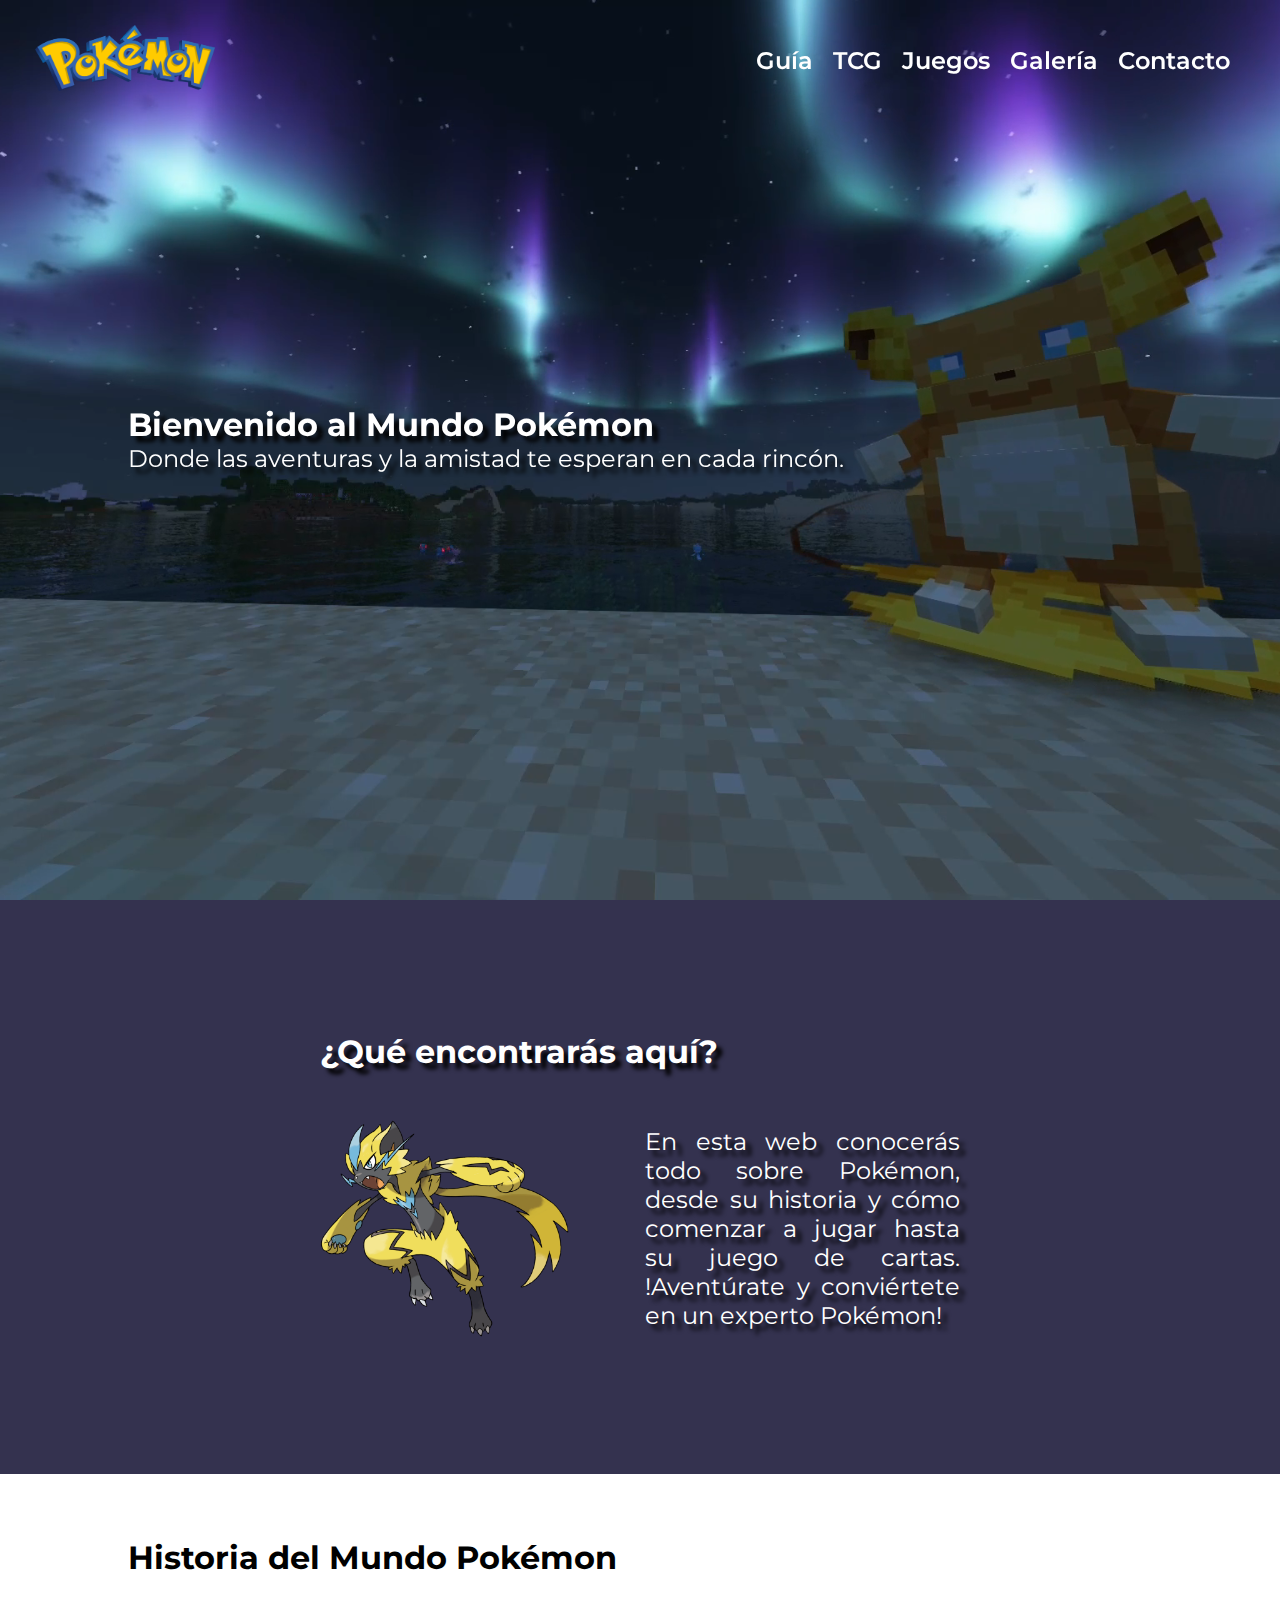
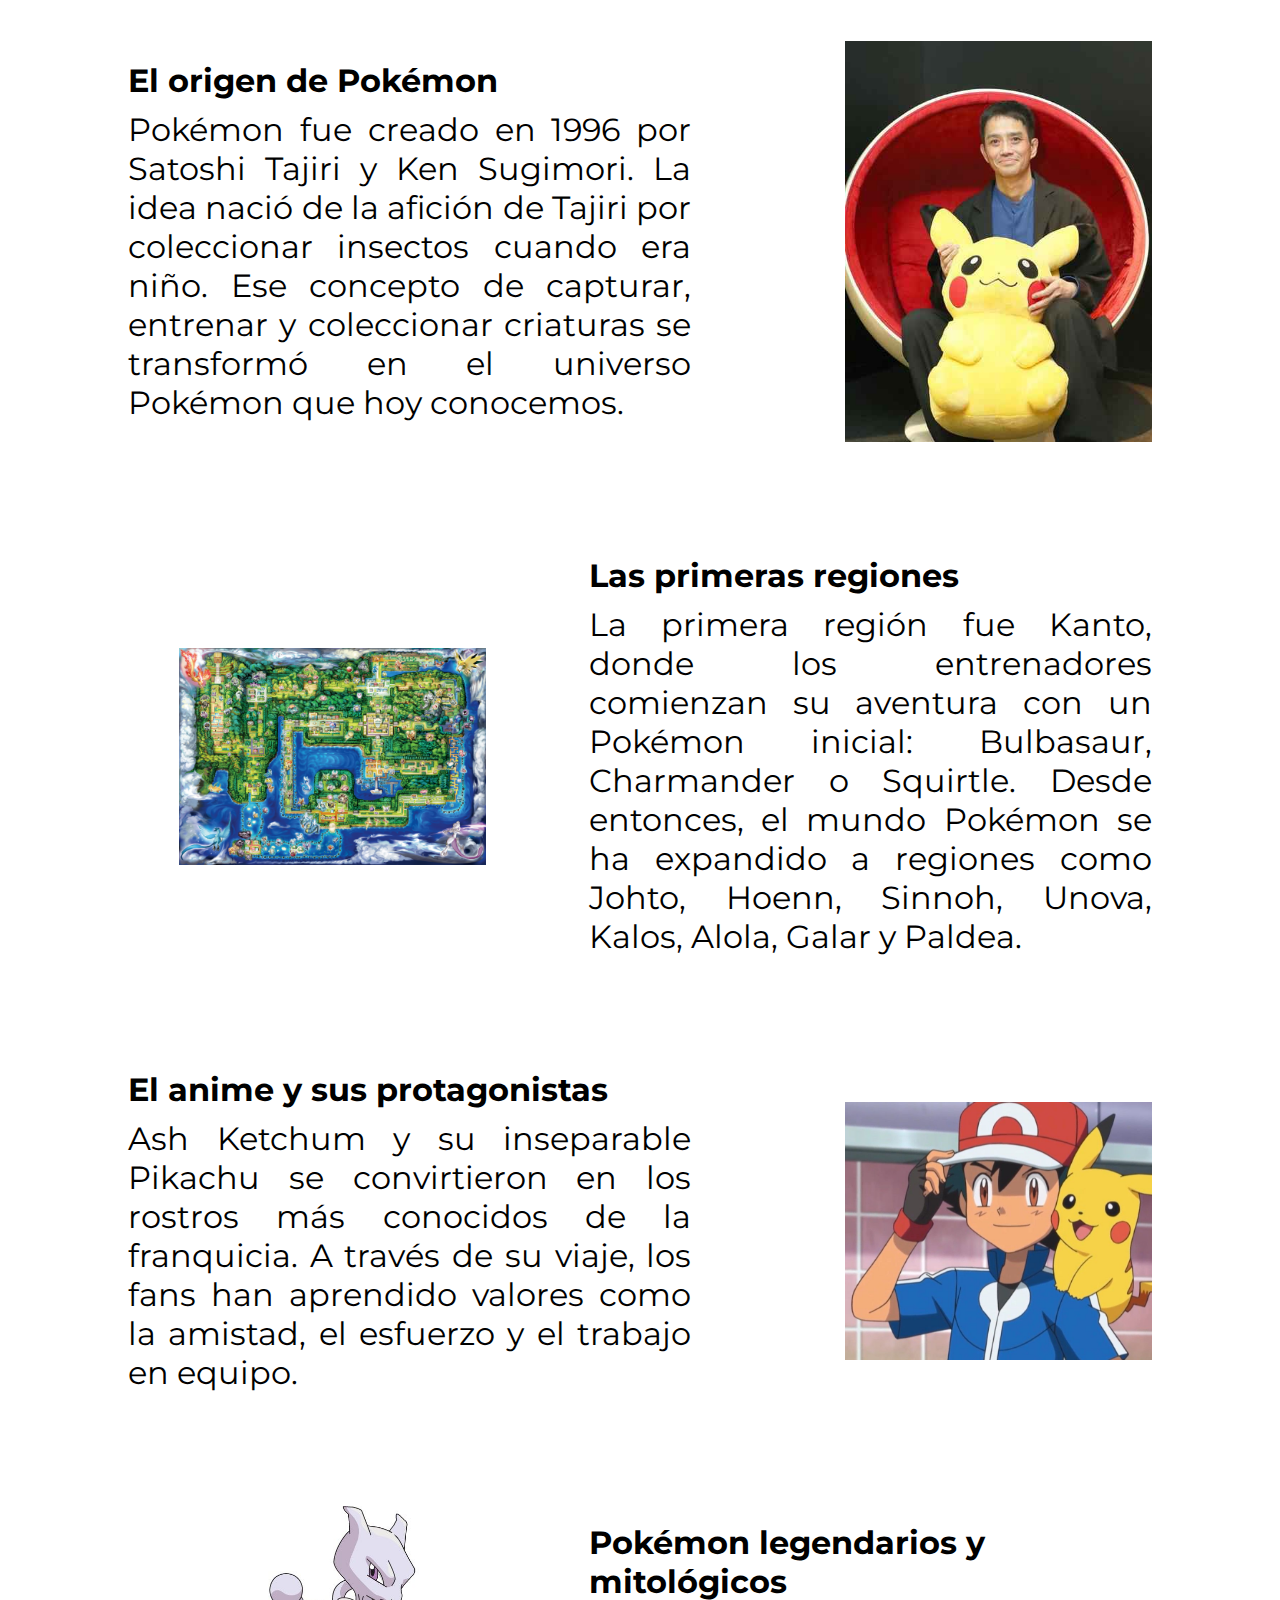
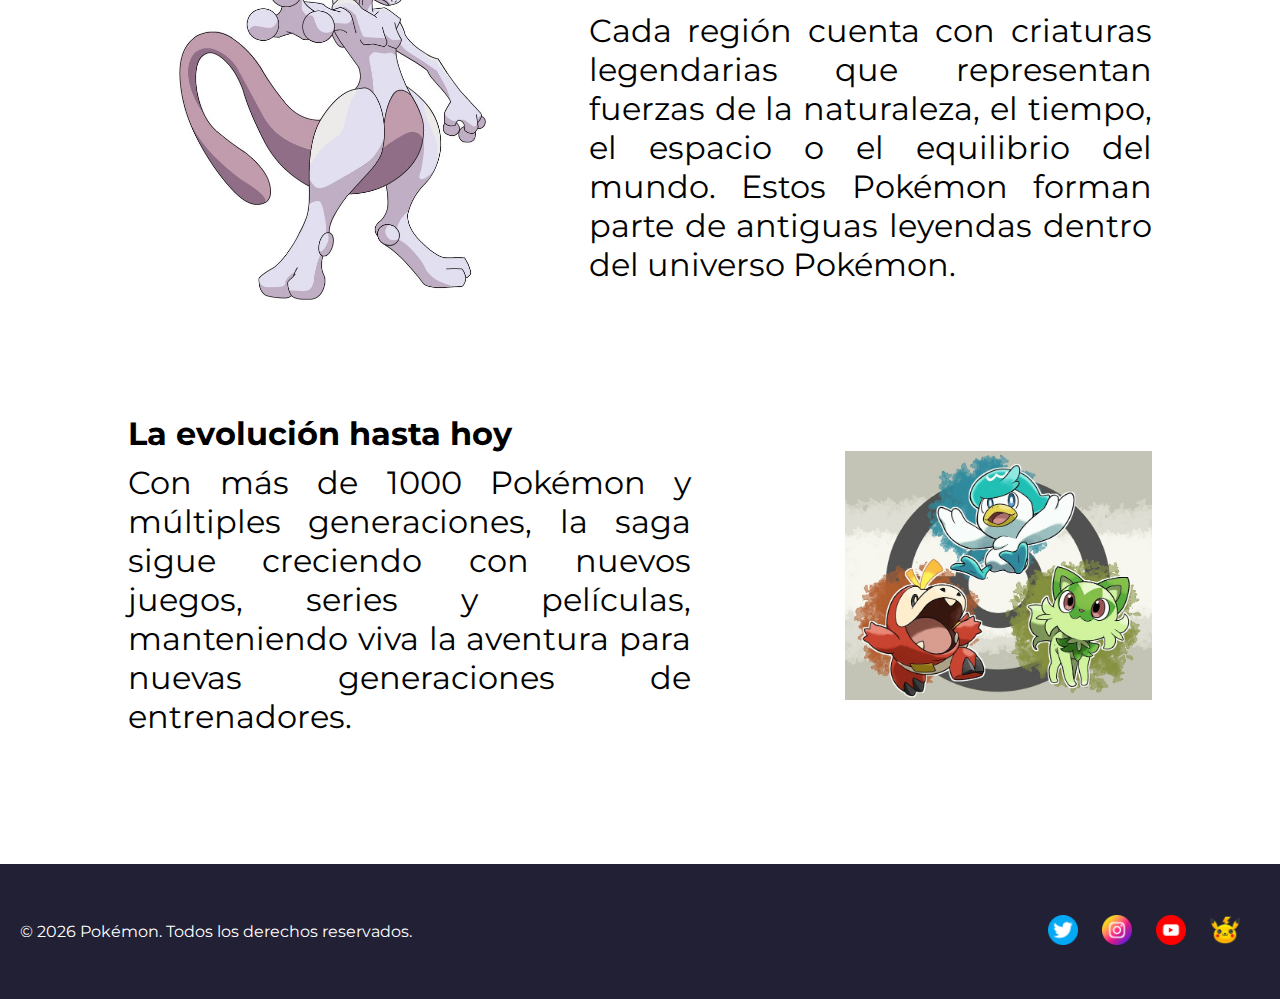
<file: index.html>
<!doctype html>
<html lang="en">
  <head>
    <meta charset="UTF-8" />
    <meta name="viewport" content="width=device-width, initial-scale=1.0" />
    <link rel="stylesheet" href="styles/style.css" />
    <link rel="icon" href="imgs/favicon.png" />
    <title>Pokémon</title>
  </head>
  <body>
    <header>
      <div>
        <a href="index.html">
          <img class="logo" src="/imgs/logo.png" alt="" />
        </a>
      </div>
      <nav>
        <ul>
          <li><a href="pages/guia.html">Guía</a></li>
          <li><a href="pages/tcg.html">TCG</a></li>
          <li><a href="pages/juegos.html">Juegos</a></li>
          <li><a href="pages/galeria.html">Galería</a></li>
          <li><a href="pages/contacto.html">Contacto</a></li>
        </ul>
      </nav>
    </header>

    <video autoplay loop muted src="videos/bgvideo.mp4"></video>

    <div class="introduction">
      <h1>Bienvenido al Mundo Pokémon</h1>
      <p>Donde las aventuras y la amistad te esperan en cada rincón.</p>
    </div>

    <section class="finding">
      <div class="finding-section">
        <h1>¿Qué encontrarás aquí?</h1>

        <div class="finding-main">
          <div class="finding-img">
            <img src="imgs/zeraora.png" alt="Zeraora-Img" />
          </div>

          <div class="finding-text">
            <p class="finding-paragraph">
              En esta web conocerás todo sobre Pokémon, desde su historia y cómo
              comenzar a jugar hasta su juego de cartas. !Aventúrate y
              conviértete en un experto Pokémon!
            </p>
          </div>
        </div>
      </div>
    </section>
    <section class="history">
      <h1>Historia del Mundo Pokémon</h1>

      <div class="history-block">
        <img src="imgs/satoshi.jpg" alt="Creadores de Pokémon" />
        <div>
          <h2>El origen de Pokémon</h2>
          <p>
            Pokémon fue creado en 1996 por Satoshi Tajiri y Ken Sugimori. La
            idea nació de la afición de Tajiri por coleccionar insectos cuando
            era niño. Ese concepto de capturar, entrenar y coleccionar criaturas
            se transformó en el universo Pokémon que hoy conocemos.
          </p>
        </div>
      </div>

      <div class="history-block">
        <div>
          <h2>Las primeras regiones</h2>
          <p>
            La primera región fue Kanto, donde los entrenadores comienzan su
            aventura con un Pokémon inicial: Bulbasaur, Charmander o Squirtle.
            Desde entonces, el mundo Pokémon se ha expandido a regiones como
            Johto, Hoenn, Sinnoh, Unova, Kalos, Alola, Galar y Paldea.
          </p>
        </div>
        <img src="imgs/kanto.png" alt="Región Kanto" />
      </div>

      <div class="history-block">
        <img src="imgs/ashpikachu.jpg" alt="Ash y Pikachu" />
        <div>
          <h2>El anime y sus protagonistas</h2>
          <p>
            Ash Ketchum y su inseparable Pikachu se convirtieron en los rostros
            más conocidos de la franquicia. A través de su viaje, los fans han
            aprendido valores como la amistad, el esfuerzo y el trabajo en
            equipo.
          </p>
        </div>
      </div>

      <div class="history-block">
        <div>
          <h2>Pokémon legendarios y mitológicos</h2>
          <p>
            Cada región cuenta con criaturas legendarias que representan fuerzas
            de la naturaleza, el tiempo, el espacio o el equilibrio del mundo.
            Estos Pokémon forman parte de antiguas leyendas dentro del universo
            Pokémon.
          </p>
        </div>
        <img src="imgs/mewtwo.jpg" alt="Pokémon legendarios" />
      </div>

      <div class="history-block">
        <img src="imgs/novenagen.jpeg" alt="Generaciones actuales" />
        <div>
          <h2>La evolución hasta hoy</h2>
          <p>
            Con más de 1000 Pokémon y múltiples generaciones, la saga sigue
            creciendo con nuevos juegos, series y películas, manteniendo viva la
            aventura para nuevas generaciones de entrenadores.
          </p>
        </div>
      </div>
    </section>
    <footer>
      <p>© 2026 Pokémon. Todos los derechos reservados.</p>

      <div class="socials">
        <a href="https://x.com/Pokemon_ES_ESP"
          ><img src="imgs/twitter.png" alt="Twitter"
        /></a>
        <a href="https://www.instagram.com/pokemon/?hl=es"
          ><img src="imgs/instagram.png" alt="Instagram"
        /></a>
        <a href="https://www.youtube.com/@pokemon"
          ><img src="imgs/youtube.png" alt="Youtube"
        /></a>
        <a href="https://rss.app/feeds/xw0qz70XVonBMSGf.xml">
          <img src="imgs/pikachuicon.png" alt="RSS" />
        </a>
      </div>
    </footer>
    <script src="scripts/header.js"></script>
  </body>
</html>
</file>
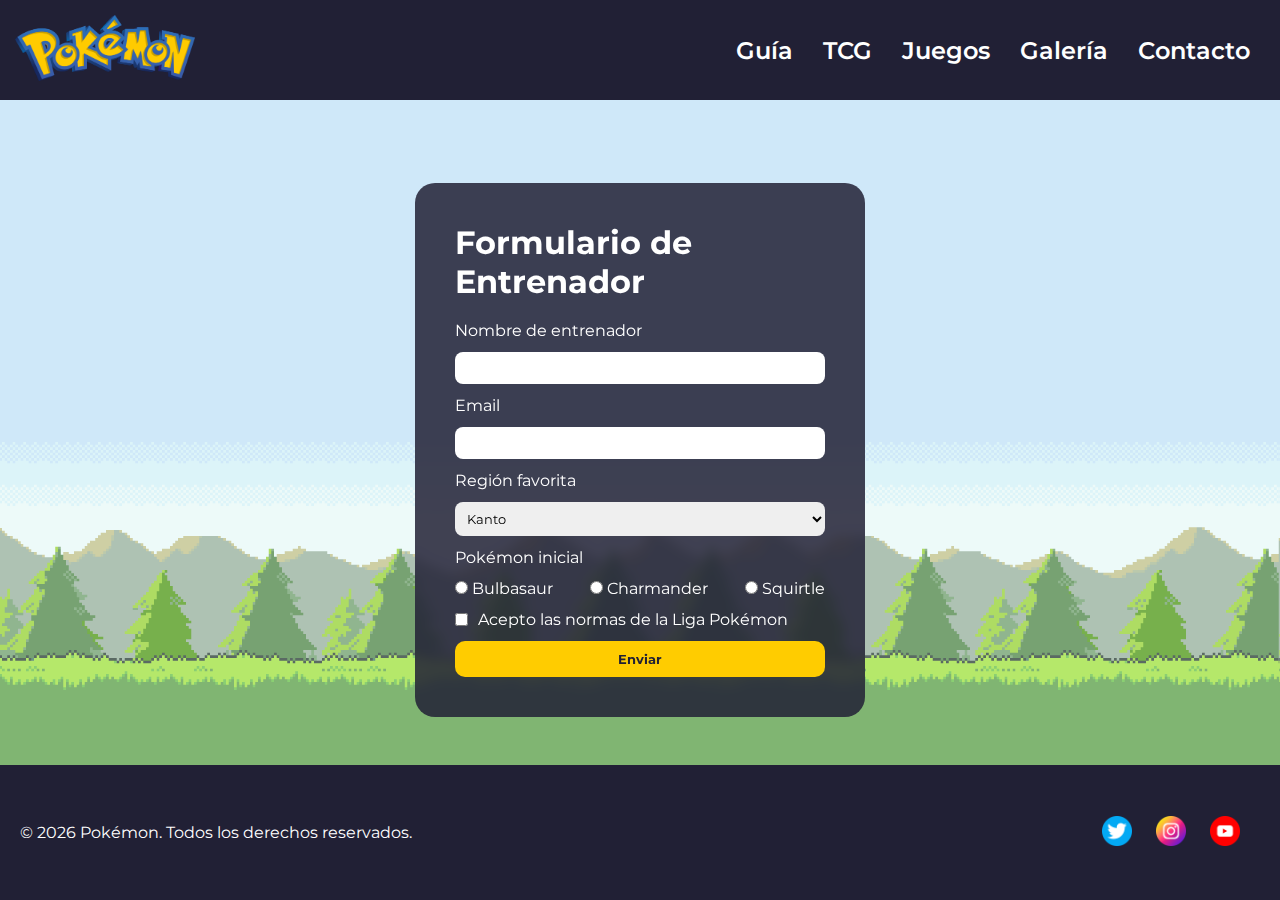
<file: pages/contacto.html>
<!doctype html>
<html lang="en">
  <head>
    <meta charset="UTF-8" />
    <meta name="viewport" content="width=device-width, initial-scale=1.0" />
    <link rel="icon" href="../imgs/favicon.png" />
    <link rel="stylesheet" href="../styles/contacto.css" />
    <title>Pokémon | Contacto</title>
  </head>
  <body>
    <header>
      <div>
        <a href="../index.html">
          <img class="logo" src="../imgs/logo.png" alt="Logo" />
        </a>
      </div>
      <nav>
        <ul>
          <li><a href="../pages/guia.html">Guía</a></li>
          <li><a href="../pages/tcg.html">TCG</a></li>
          <li><a href="../pages/juegos.html">Juegos</a></li>
          <li><a href="../pages/galeria.html">Galería</a></li>
          <li><a href="../pages/contacto.html">Contacto</a></li>
        </ul>
      </nav>
    </header>
    <div class="pokemon-form">
      <div class="form-card">
        <h1>Formulario de Entrenador</h1>

        <form>
          <label>Nombre de entrenador</label>
          <input type="text" required />

          <label>Email</label>
          <input type="email" required />

          <label>Región favorita</label>
          <select>
            <option>Kanto</option>
            <option>Johto</option>
            <option>Hoenn</option>
            <option>Sinnoh</option>
          </select>

          <p>Pokémon inicial</p>
          <div class="options">
            <label><input type="radio" name="starter" /> Bulbasaur</label>
            <label><input type="radio" name="starter" /> Charmander</label>
            <label><input type="radio" name="starter" /> Squirtle</label>
          </div>

          <label class="checkbox">
            <input type="checkbox" /> Acepto las normas de la Liga Pokémon
          </label>

          <button type="submit">Enviar</button>
        </form>
      </div>
    </div>

    <footer>
      <p>© 2026 Pokémon. Todos los derechos reservados.</p>

      <div class="socials">
        <a href="https://x.com/Pokemon_ES_ESP"
          ><img src="../imgs/twitter.png" alt="Twitter"
        /></a>
        <a href="https://www.instagram.com/pokemon/?hl=es"
          ><img src="../imgs/instagram.png" alt="Instagram"
        /></a>
        <a href="https://www.youtube.com/@pokemon"
          ><img src="../imgs/youtube.png" alt="Youtube"
        /></a>
      </div>
  </body>
</html>
</file>
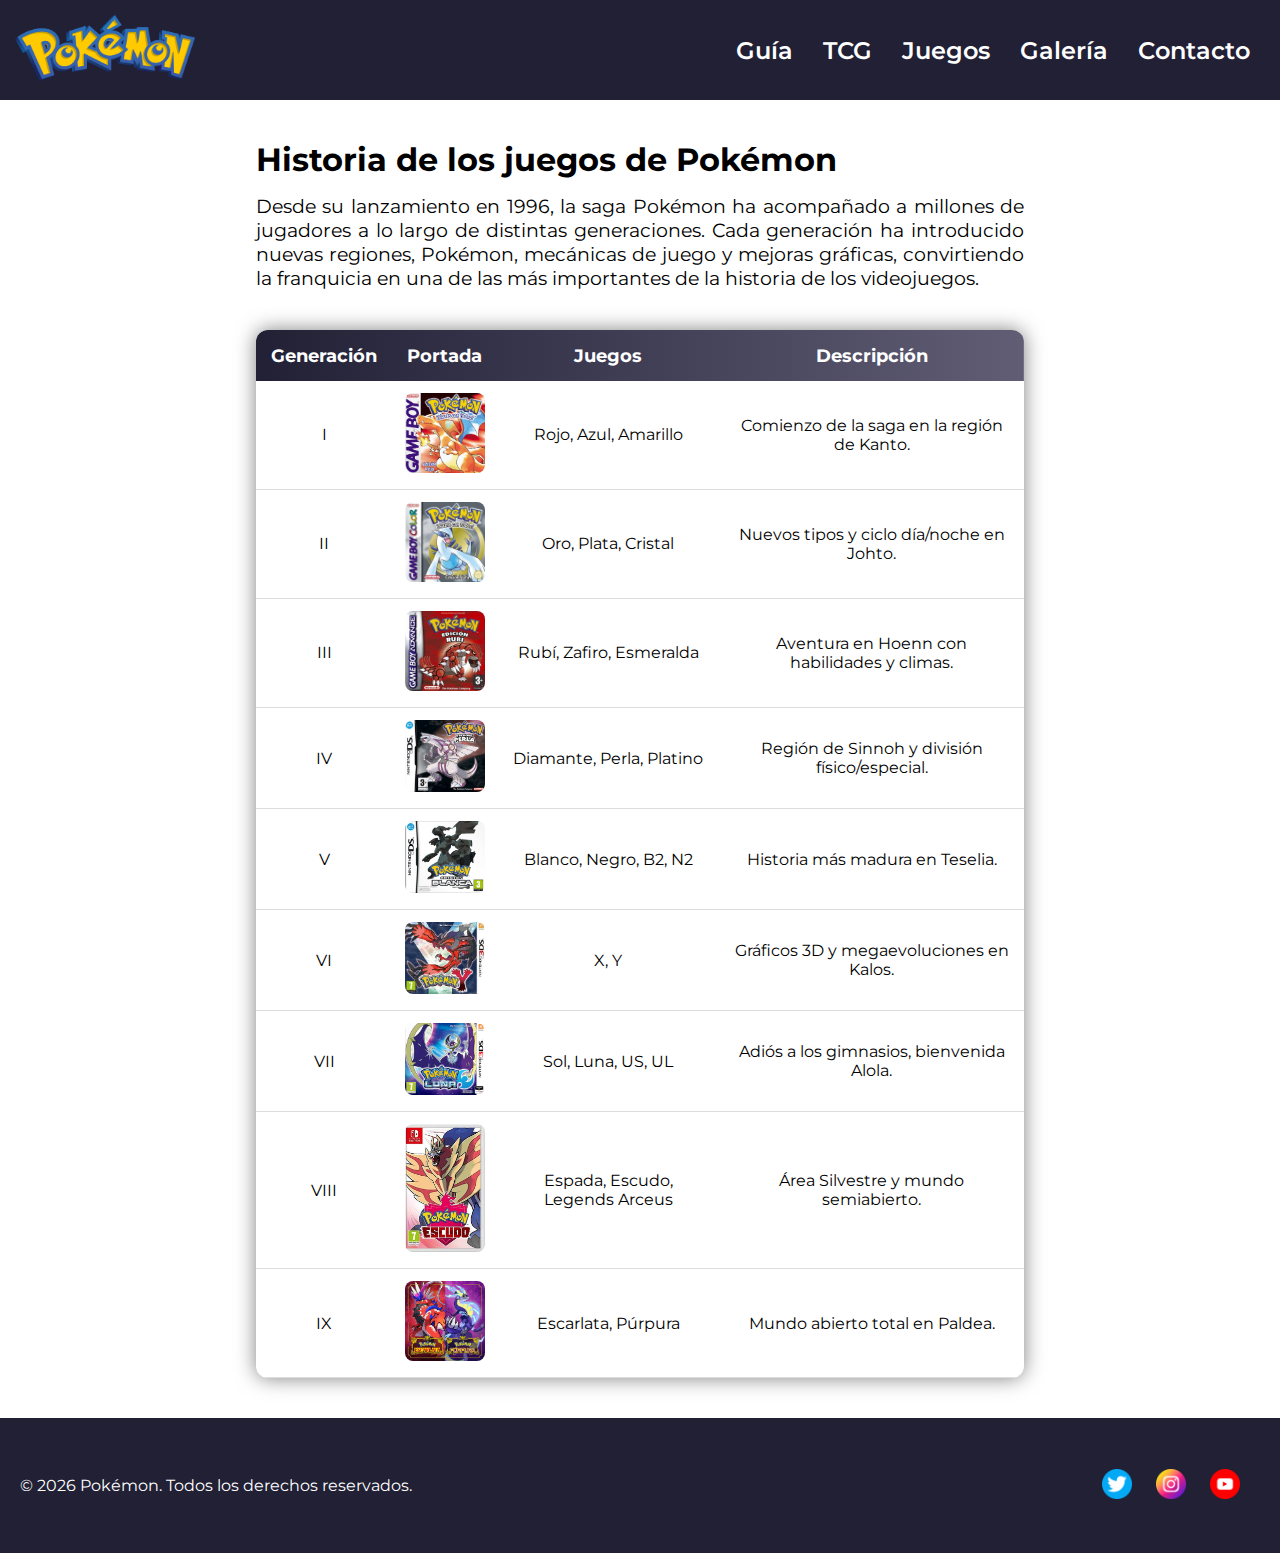
<file: pages/juegos.html>
<!doctype html>
<html lang="en">
  <head>
    <meta charset="UTF-8" />
    <meta name="viewport" content="width=device-width, initial-scale=1.0" />
    <link rel="icon" href="../imgs/favicon.png" />
    <link rel="stylesheet" href="../styles/juegos.css" />
    <title>Pokémon | Juegos</title>
  </head>
  <body>
    <header>
      <div>
        <a href="../index.html">
          <img class="logo" src="../imgs/logo.png" alt="Logo" />
        </a>
      </div>
      <nav>
        <ul>
          <li><a href="../pages/guia.html">Guía</a></li>
          <li><a href="../pages/tcg.html">TCG</a></li>
          <li><a href="../pages/juegos.html">Juegos</a></li>
          <li><a href="../pages/galeria.html">Galería</a></li>
          <li><a href="../pages/contacto.html">Contacto</a></li>
        </ul>
      </nav>
    </header>
    <section>
      <h2>Historia de los juegos de Pokémon</h2>
      <p>
        Desde su lanzamiento en 1996, la saga Pokémon ha acompañado a millones
        de jugadores a lo largo de distintas generaciones. Cada generación ha
        introducido nuevas regiones, Pokémon, mecánicas de juego y mejoras
        gráficas, convirtiendo la franquicia en una de las más importantes de la
        historia de los videojuegos.
      </p>
    </section>

    <table>
      <thead>
        <tr>
          <th>Generación</th>
          <th>Portada</th>
          <th>Juegos</th>
          <th>Descripción</th>
        </tr>
      </thead>
      <tbody>
        <tr>
          <td>I</td>
          <td>
            <img src="../imgs/pokemonrojo.webp" alt="Pokémon Rojo y Azul" />
          </td>
          <td>Rojo, Azul, Amarillo</td>
          <td>Comienzo de la saga en la región de Kanto.</td>
        </tr>

        <tr>
          <td>II</td>
          <td>
            <img src="../imgs/pokemonplata.webp" alt="Pokémon Oro y Plata" />
          </td>
          <td>Oro, Plata, Cristal</td>
          <td>Nuevos tipos y ciclo día/noche en Johto.</td>
        </tr>

        <tr>
          <td>III</td>
          <td>
            <img src="../imgs/pokemonrubi.webp" alt="Pokémon Rubí y Zafiro" />
          </td>
          <td>Rubí, Zafiro, Esmeralda</td>
          <td>Aventura en Hoenn con habilidades y climas.</td>
        </tr>

        <tr>
          <td>IV</td>
          <td>
            <img
              src="../imgs/pokemonperla.jpg"
              alt="Pokémon Diamante y Perla"
            />
          </td>
          <td>Diamante, Perla, Platino</td>
          <td>Región de Sinnoh y división físico/especial.</td>
        </tr>

        <tr>
          <td>V</td>
          <td>
            <img src="../imgs/pokemonblanco.jpg" alt="Pokémon Blanco y Negro" />
          </td>
          <td>Blanco, Negro, B2, N2</td>
          <td>Historia más madura en Teselia.</td>
        </tr>

        <tr>
          <td>VI</td>
          <td><img src="../imgs/pokemony.jfif" alt="Pokémon X e Y" /></td>
          <td>X, Y</td>
          <td>Gráficos 3D y megaevoluciones en Kalos.</td>
        </tr>

        <tr>
          <td>VII</td>
          <td>
            <img src="../imgs/pokemonluna.png" alt="Pokémon Sol y Luna" />
          </td>
          <td>Sol, Luna, US, UL</td>
          <td>Adiós a los gimnasios, bienvenida Alola.</td>
        </tr>

        <tr>
          <td>VIII</td>
          <td>
            <img
              src="../imgs/pokemonescudo.jpg"
              alt="Pokémon Espada y Escudo"
            />
          </td>
          <td>Espada, Escudo, Legends Arceus</td>
          <td>Área Silvestre y mundo semiabierto.</td>
        </tr>

        <tr>
          <td>IX</td>
          <td>
            <img
              src="../imgs/pokemonescarlataypurpura.jfif"
              alt="Pokémon Escarlata y Púrpura"
            />
          </td>
          <td>Escarlata, Púrpura</td>
          <td>Mundo abierto total en Paldea.</td>
        </tr>
      </tbody>
    </table>

    <footer>
      <p>© 2026 Pokémon. Todos los derechos reservados.</p>

      <div class="socials">
        <a href="https://x.com/Pokemon_ES_ESP"
          ><img src="../imgs/twitter.png" alt="Twitter"
        /></a>
        <a href="https://www.instagram.com/pokemon/?hl=es"
          ><img src="../imgs/instagram.png" alt="Instagram"
        /></a>
        <a href="https://www.youtube.com/@pokemon"
          ><img src="../imgs/youtube.png" alt="Youtube"
        /></a>
      </div>
    </footer>
  </body>
</html>
</file>
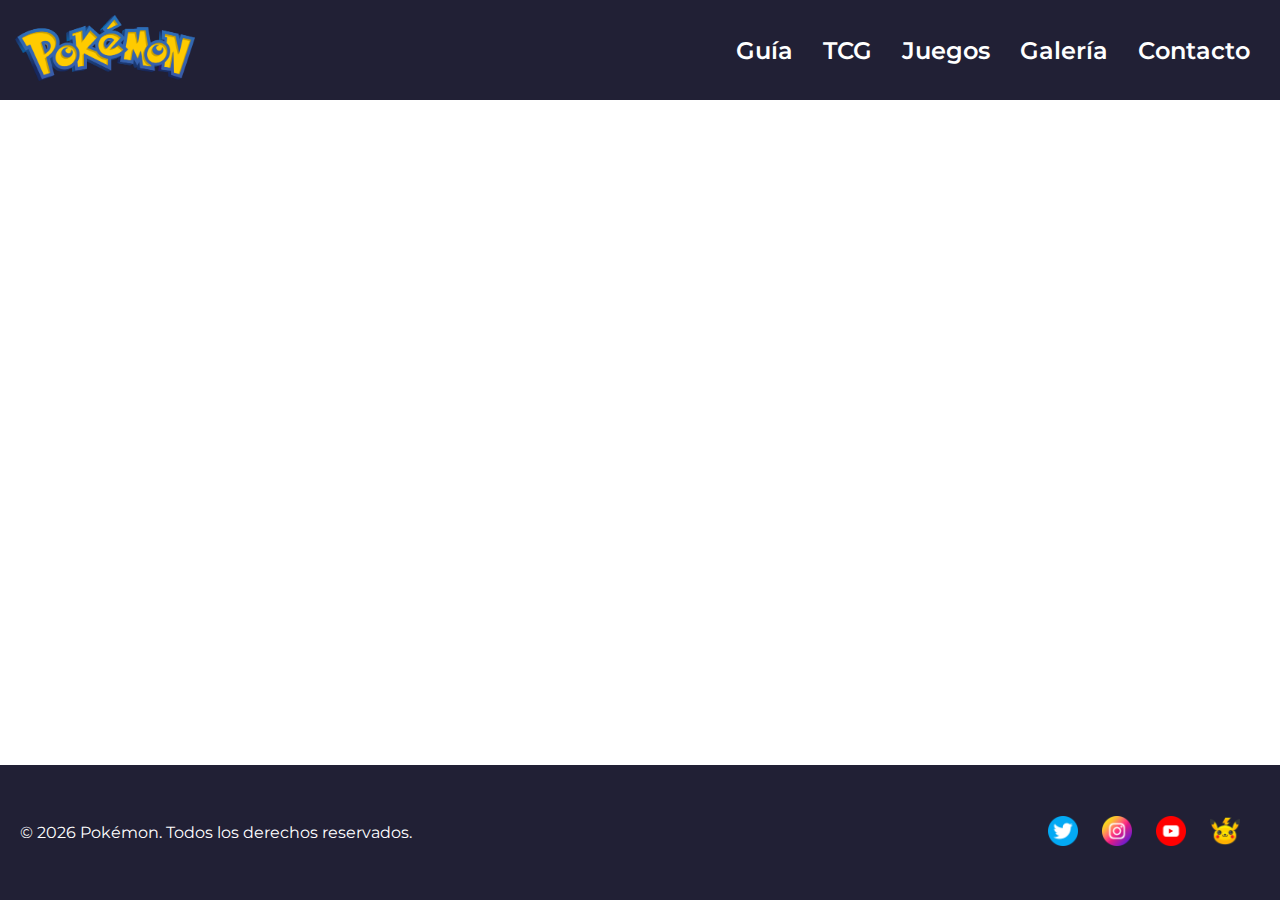
<file: pages/tcg.html>
<!doctype html>
<html lang="en">
  <head>
    <meta charset="UTF-8" />
    <meta name="viewport" content="width=device-width, initial-scale=1.0" />
    <link rel="icon" href="../imgs/favicon.png" />
    <link rel="stylesheet" href="../styles/tcg.css" />
    <title>Pokémon | TCG</title>
  </head>
  <body>
    <header>
      <div>
        <a href="../index.html">
          <img class="logo" src="../imgs/logo.png" alt="Logo" />
        </a>
      </div>
      <nav>
        <ul>
          <li><a href="../pages/guia.html">Guía</a></li>
          <li><a href="../pages/tcg.html">TCG</a></li>
          <li><a href="../pages/juegos.html">Juegos</a></li>
          <li><a href="../pages/galeria.html">Galería</a></li>
          <li><a href="../pages/contacto.html">Contacto</a></li>
        </ul>
      </nav>
    </header>
    <footer>
      <p>© 2026 Pokémon. Todos los derechos reservados.</p>

      <div class="socials">
        <a href="https://x.com/Pokemon_ES_ESP"
          ><img src="../imgs/twitter.png" alt="Twitter"
        /></a>
        <a href="https://www.instagram.com/pokemon/?hl=es"
          ><img src="../imgs/instagram.png" alt="Instagram"
        /></a>
        <a href="https://www.youtube.com/@pokemon"
          ><img src="../imgs/youtube.png" alt="Youtube"
        /></a>
        <a href="https://rss.app/feeds/xw0qz70XVonBMSGf.xml">
          <img src="../imgs/pikachuicon.png" alt="RSS" />
        </a>
      </div>
    </footer>
  </body>
</html>
</file>
<file: styles/style.css>
@import url("https://fonts.googleapis.com/css2?family=Montserrat:wght@400;600;700&display=swap");

@keyframes appear {
  from {
    opacity: 0;
    scale: 0.5;
  }
  to {
    opacity: 1;
    scale: 1;
  }
}

* {
  margin: 0;
  padding: 0;
  box-sizing: border-box;
  font-family: "Montserrat", sans-serif;
}

body {
  width: 100%;
  height: 100vh;
  background-color: #34324f;
}

header {
  display: flex;
  align-items: center;
  justify-content: space-between;
  position: fixed;
  top: 0;
  width: 100%;
  z-index: 10;
}

.logo {
  width: 30%;
  margin: 15px;
}

nav ul {
  display: flex;
  gap: 30px;
  list-style: none;
  padding-right: 30px;
  margin: 0;
}

nav ul li a {
  text-decoration: none;
  color: white;
  font-size: x-large;
  font-weight: 600;
}

video {
  top: 0;
  left: 0;
  width: 100%;
  height: 100%;
  object-fit: cover;
  z-index: -1;
}

nav a:hover {
  color: #979797;
  transition: 0.3s;
}

.introduction {
  position: absolute;
  top: 45%;
  left: 10%;
}

.introduction p,
h1 {
  text-shadow: 6px 6px 4px black;
}

.introduction p {
  font-size: x-large;
  color: white;
}

.introduction h1 {
  color: white;
}

.introduction h1:hover {
  color: #979797;
  transition: 0.1s;
  cursor: pointer;
}

.introduction p:hover {
  color: #979797;
  transition: 0.1s;
  cursor: pointer;
}

.finding {
  margin: 10% 25% 0 25%;
  padding-bottom: 10%;
  color: white;
}

.finding h1 {
  margin-bottom: 40px;
}

.finding-main {
  display: flex;
  align-items: center;
  gap: 40px;
}

.finding-img img {
  width: 300px;
}

.finding-text {
  max-width: 600px;
}

.finding-paragraph {
  text-align: justify;
  font-size: x-large;
  padding-left: 10%;
  text-shadow: 6px 6px 4px black;
}

footer {
  width: 100%;
  background-color: #212035;
  height: 15%;
  display: flex;
  justify-content: space-between;
  align-items: center;
}
footer p {
  color: white;
  margin: 0 0 0 20px;
}

footer img {
  width: 30px;
  margin-left: 20px;
}

.socials {
  margin: 0 40px;
}

.finding-section,
.history-block {
  animation: appear ease;
  animation-timeline: view();
  animation-range: entry 0;
}

.history {
  background-color: white;
  width: 100%;
}

.history h1 {
  color: black;
  text-shadow: none;
  margin: 0 0 0 10%;
  font-size: xx-large;
  padding-top: 5%;
}

.history-block {
  margin: 5% 10% 0 10%;
  width: 80%;
  display: flex;
  padding-bottom: 50px;
}

.history-block img {
  width: 20%;
}

.history-block div {
  width: 60%;
  margin-left: 10%;
}

.history-block p {
  margin-top: 10px;
  font-size: xx-large;
  text-align: justify;
}

.history-block h2 {
  font-size: xx-large;
}

.history .history-block:nth-of-type(2) img,
.history .history-block:nth-of-type(4) img {
  margin-left: 5%;
}

.history .history-block:nth-of-type(5) {
  padding-bottom: 10%;
}

/* Extra small devices */
@media only screen and (max-width: 600px) {
  header {
    flex-direction: column;
  }

  .logo {
    width: 60%;
  }

  nav ul {
    flex-direction: column;
    gap: 10px;
    padding: 10px 0;
  }

  .introduction {
    top: 30%;
    left: 5%;
    text-align: center;
  }

  .finding {
    margin: 20% 5% 0 5%;
  }

  .finding-main {
    flex-direction: column;
  }

  .finding-img img {
    width: 200px;
  }

  .history-block {
    flex-direction: column;
    text-align: center;
  }

  .history-block img {
    width: 60%;
    margin: 0 auto;
  }

  .history-block div {
    width: 100%;
    margin: 20px 0 0 0;
  }

  .history-block p,
  .history-block h2 {
    font-size: large;
  }

  footer {
    flex-direction: column;
    height: auto;
    padding: 20px 0;
  }
}

/* Extra small devices */
@media only screen and (max-width: 600px) {
  header {
    flex-direction: column;
  }

  .logo {
    width: 60%;
  }

  nav ul {
    flex-direction: column;
    gap: 10px;
    padding: 10px 0;
  }

  .introduction {
    top: 30%;
    left: 5%;
    text-align: center;
  }

  .finding {
    margin: 20% 5% 0 5%;
  }

  .finding-main {
    flex-direction: column;
  }

  .finding-img img {
    width: 200px;
  }

  .history-block {
    flex-direction: column;
    text-align: center;
  }

  .history-block div {
    order: 1;
    width: 100%;
    margin: 0;
  }

  .history-block img {
    order: 2;
    width: 60%;
    margin: 20px auto 0 auto;
  }

  .history-block p,
  .history-block h2 {
    font-size: large;
  }

  footer {
    flex-direction: column;
    height: auto;
    padding: 20px 0;
  }
}

/* Extra small devices */
@media only screen and (max-width: 600px) {
  header {
    flex-direction: row;
    align-items: center;
    justify-content: space-between;
    padding: 5px 10px;
  }

  .logo {
    width: 110px;
    margin: 5px;
  }

  nav ul {
    flex-direction: row;
    gap: 10px;
    padding: 0;
  }

  nav ul li a {
    font-size: medium;
  }

  .introduction {
    top: 30%;
    left: 5%;
    text-align: center;
  }

  .finding {
    margin: 25% 5% 0 5%;
  }

  .finding-main {
    flex-direction: column;
  }

  .finding-img img {
    width: 200px;
  }

  .history-block {
    flex-direction: column;
    text-align: center;
  }

  .history-block div {
    order: 1;
    width: 100%;
    margin: 0;
  }

  .history-block img {
    order: 2;
    width: 60%;
    margin: 20px auto 0 auto;
  }

  .history-block p,
  .history-block h2 {
    font-size: large;
  }

  footer {
    flex-direction: column;
    height: auto;
    padding: 20px 0;
  }
}

/* Small devices */
@media only screen and (min-width: 600px) {
  header {
    flex-direction: row;
    padding: 10px 20px;
  }

  .logo {
    width: 130px;
  }

  nav ul li a {
    font-size: large;
  }

  .finding {
    margin: 20% 10% 0 10%;
  }

  .history-block {
    flex-direction: column;
  }

  .history-block div {
    order: 1;
    width: 100%;
    margin: 0;
  }

  .history-block img {
    order: 2;
    width: 50%;
    margin: 20px auto 0 auto;
  }
}

/* Medium devices */
@media only screen and (min-width: 768px) {
  nav ul {
    gap: 20px;
  }

  .finding-main {
    flex-direction: row;
  }

  .finding-img img {
    width: 250px;
  }

  .history-block {
    flex-direction: row;
  }

  .history-block img {
    order: 1;
    width: 30%;
    margin: 0;
  }

  .history-block div {
    order: 2;
    width: 60%;
    margin-left: 10%;
  }
}

/* Large devices  */
@media only screen and (min-width: 992px) {
  .history-block {
    display: flex;
    flex-direction: row;
    align-items: center;
  }

  /* Bloques impares */
  .history-block:nth-child(odd) img {
    order: 1;
  }

  .history-block:nth-child(odd) div {
    order: 2;
    margin-left: 10%;
  }

  /* Bloques pares:*/
  .history-block:nth-child(even) img {
    order: 2;
    margin-left: 5%;
  }

  .history-block:nth-child(even) div {
    order: 1;
    margin-left: 0;
    margin-right: 10%;
  }
}

/* Extra large devices */
@media only screen and (min-width: 1200px) {
  .logo {
    width: 180px;
  }

  nav ul li a {
    font-size: x-large;
  }

  .finding {
    margin: 10% 25% 0 25%;
  }

  .history-block p {
    font-size: xx-large;
  }
}
</file>
<file: styles/contacto.css>
@import url("https://fonts.googleapis.com/css2?family=Montserrat:wght@400;600;700&display=swap");

html,
body {
  height: 100%;
  background-color: #34324f;
  overflow-x: hidden;
}

* {
  margin: 0;
  padding: 0;
  box-sizing: border-box;
  font-family: "Montserrat", sans-serif;
}

header {
  background-color: #212035;
  display: flex;
  align-items: center;
  justify-content: space-between;
  width: 100%;
  z-index: 10;
}

.logo {
  width: 180px;
  margin: 15px;
}

nav ul {
  display: flex;
  gap: 30px;
  list-style: none;
  padding-right: 30px;
  margin: 0;
}

nav ul li a {
  text-decoration: none;
  color: white;
  font-size: x-large;
  font-weight: 600;
}

nav a:hover {
  color: #979797;
  transition: 0.3s;
}

footer {
  width: 100%;
  background-color: #212035;
  height: 15%;
  display: flex;
  justify-content: space-between;
  align-items: center;
  position: absolute;
  bottom: 0%;
}
footer p {
  color: white;
  margin: 0 0 0 20px;
}

footer img {
  width: 30px;
  margin-left: 20px;
}

.socials {
  margin: 0 40px;
}

.form-card {
  background-color: rgba(33, 32, 53, 0.85);
  backdrop-filter: blur(6px);
  padding: 40px;
  border-radius: 20px;
  color: white;
  width: 100%;
  max-width: 450px;
}

.form-card h1 {
  padding-bottom: 20px;
}

.form-card form {
  display: flex;
  flex-direction: column;
  gap: 12px;
}

.form-card input,
.form-card select {
  padding: 8px;
  border-radius: 8px;
  border: none;
}

.options {
  display: flex;
  justify-content: space-between;
}

.checkbox {
  display: flex;
  gap: 10px;
  align-items: center;
}

.form-card button {
  background-color: #ffcc00;
  color: #212035;
  font-weight: bold;
  border: none;
  padding: 10px;
  border-radius: 10px;
  cursor: pointer;
}

.pokemon-form {
  min-height: calc(100vh - 200px);
  background-image: url(../imgs/pokemonform.png);
  background-size: cover;
  background-repeat: no-repeat;
  background-position: center;
  display: flex;
  justify-content: center;
  align-items: center;
}

/* Extra small devices */
@media only screen and (max-width: 600px) {
  header {
    flex-direction: column;
    justify-content: center;
    align-items: center;
    padding: 6px 0;
  }

  .logo {
    width: 100px;
    margin: 4px 0;
  }

  nav ul {
    flex-direction: column;
    align-items: center;
    gap: 6px;
    padding: 4px 0;
  }

  nav ul li a {
    font-size: 0.9rem;
  }

  /* FORM */
  .pokemon-form {
    padding: 100px 10px 30px;
  }

  .form-card {
    max-width: 100%;
    padding: 20px;
    border-radius: 15px;
  }

  .form-card h1 {
    font-size: large;
    text-align: center;
  }

  /* FOOTER */
  footer {
    position: static;
    flex-direction: column;
    justify-content: center;
    align-items: center;
    gap: 10px;
    padding: 15px 0;
    height: auto;
  }

  footer p {
    margin: 0;
    text-align: center;
  }

  .socials {
    margin: 0;
    display: flex;
    gap: 15px;
  }

  footer img {
    margin: 0;
  }
}

/* Small devices (portrait tablets and large phones, 600px and up) */
@media only screen and (min-width: 600px) and (max-width: 767px) {
  header {
    padding: 10px 20px;
  }

  .logo {
    width: 130px;
  }

  nav ul {
    gap: 20px;
  }

  nav ul li a {
    font-size: large;
  }

  .form-card {
    max-width: 400px;
    padding: 30px;
  }
}

/* Medium devices (landscape tablets, 768px and up) */
@media only screen and (min-width: 768px) and (max-width: 991px) {
  .logo {
    width: 150px;
  }

  nav ul {
    gap: 25px;
  }

  .form-card {
    max-width: 420px;
    padding: 35px;
  }

  .form-card h1 {
    font-size: 1.8rem;
  }
}

/* Large devices (laptops/desktops, 992px and up) */
@media only screen and (min-width: 992px) and (max-width: 1199px) {
  .logo {
    width: 170px;
  }

  .form-card {
    max-width: 450px;
    padding: 40px;
  }
}

/* Extra large devices (large laptops and desktops, 1200px and up) */
@media only screen and (min-width: 1200px) {
  .logo {
    width: 180px;
  }

  .form-card {
    max-width: 450px;
    padding: 40px;
  }
}
</file>
<file: styles/juegos.css>
@import url("https://fonts.googleapis.com/css2?family=Montserrat:wght@400;600;700&display=swap");

html,
body {
  height: 100%;
}

* {
  margin: 0;
  padding: 0;
  box-sizing: border-box;
  font-family: "Montserrat", sans-serif;
}

header {
  background-color: #212035;
  display: flex;
  align-items: center;
  justify-content: space-between;
  width: 100%;
  z-index: 10;
}

.logo {
  width: 180px;
  margin: 15px;
}

nav ul {
  display: flex;
  gap: 30px;
  list-style: none;
  padding-right: 30px;
  margin: 0;
}

nav ul li a {
  text-decoration: none;
  color: white;
  font-size: x-large;
  font-weight: 600;
}

nav a:hover {
  color: #979797;
  transition: 0.3s;
}

footer {
  width: 100%;
  background-color: #212035;
  height: 15%;
  display: flex;
  justify-content: space-between;
  align-items: center;
}
footer p {
  color: white;
  margin: 0 0 0 20px;
}

footer img {
  width: 30px;
  margin-left: 20px;
}

.socials {
  margin: 0 40px;
}

section {
  max-width: 60%;
  margin: 40px auto;
}

section h2 {
  font-size: 2rem;
  margin-bottom: 15px;
}

section p {
  font-size: 1.2rem;
  text-align: justify;
}

table {
  width: 60%;
  margin: 40px auto;
  border-collapse: collapse;
  background-color: white;
  color: black;
  border-radius: 12px;
  overflow: hidden;
  box-shadow: 0 0 20px rgba(0, 0, 0, 0.5);
}

thead {
  background: linear-gradient(90deg, #212035, #605d75);
  color: white;
}

th {
  padding: 15px;
  font-size: 1.1rem;
  text-align: center;
}

td {
  padding: 12px;
  border-bottom: 1px solid #ddd;
  text-align: center;
  font-size: 1rem;
}

table img {
  width: 80px;
  border-radius: 8px;
  transition: 0.3s;
}

table img:hover {
  transform: scale(1.2);
}

footer {
  width: 100%;
  background-color: #212035;
  height: 15%;
  display: flex;
  justify-content: space-between;
  align-items: center;
}

footer p {
  color: white;
  margin-left: 20px;
}

footer img {
  width: 30px;
  margin-left: 20px;
}

.socials {
  margin-right: 40px;
}

/* Extra small devices (phones, 600px and down) */
@media only screen and (max-width: 600px) {
  header {
    flex-direction: column;
    justify-content: center;
    align-items: center;
    padding: 6px 0;
  }

  .logo {
    width: 100px;
    margin: 4px 0;
  }

  nav ul {
    flex-direction: column;
    align-items: center;
    gap: 6px;
    padding: 4px 0;
  }

  nav ul li a {
    font-size: 0.9rem;
  }

  footer {
    position: static;
    flex-direction: column;
    justify-content: center;
    align-items: center;
    gap: 10px;
    padding: 15px 0;
    height: auto;
  }

  footer p {
    margin: 0;
    text-align: center;
  }

  .socials {
    margin: 0;
    display: flex;
    gap: 15px;
  }

  footer img {
    margin: 0;
  }
}

@media only screen and (max-width: 600px) {
  table {
    width: 95%;
    display: block;
    overflow-x: auto;
    white-space: nowrap;
  }

  section {
    max-width: 92%;
  }
}
</file>
<file: styles/tcg.css>
@import url("https://fonts.googleapis.com/css2?family=Montserrat:wght@400;600;700&display=swap");

html,
body {
  height: 100%;
}

* {
  margin: 0;
  padding: 0;
  box-sizing: border-box;
  font-family: "Montserrat", sans-serif;
}

header {
  background-color: #212035;
  display: flex;
  align-items: center;
  justify-content: space-between;
  width: 100%;
  z-index: 10;
}

.logo {
  width: 180px;
  margin: 15px;
}

nav ul {
  display: flex;
  gap: 30px;
  list-style: none;
  padding-right: 30px;
  margin: 0;
}

nav ul li a {
  text-decoration: none;
  color: white;
  font-size: x-large;
  font-weight: 600;
}

nav a:hover {
  color: #979797;
  transition: 0.3s;
}

footer {
  width: 100%;
  background-color: #212035;
  height: 15%;
  display: flex;
  justify-content: space-between;
  align-items: center;
  position: absolute;
  bottom: 0%;
}
footer p {
  color: white;
  margin: 0 0 0 20px;
}

footer img {
  width: 30px;
  margin-left: 20px;
}

.socials {
  margin: 0 40px;
}
</file>
